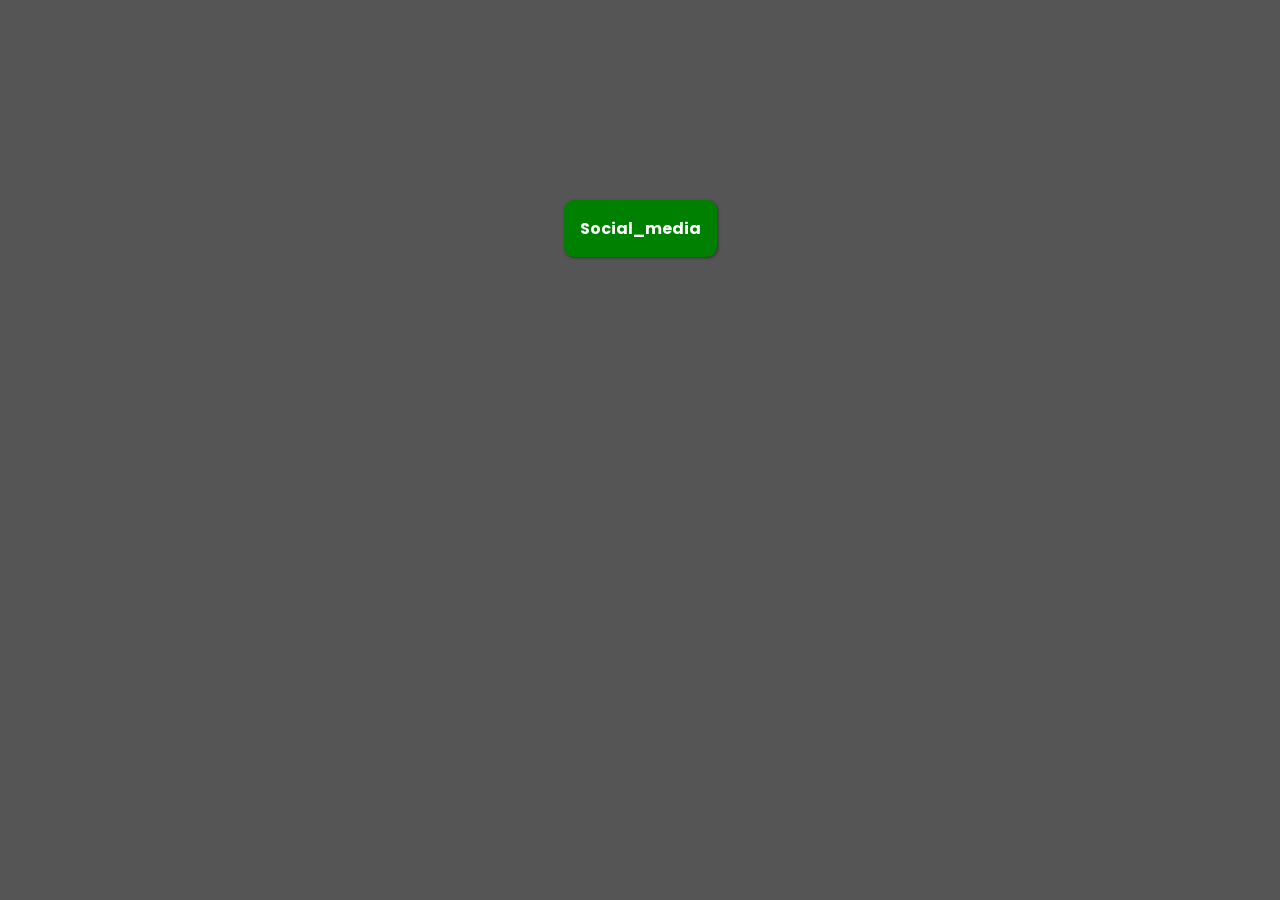
<file: dropdown/index.html>
<!DOCTYPE html>
<html lang="en">
<head>
    <meta charset="UTF-8">
    <meta http-equiv="X-UA-Compatible" content="IE=edge">
    <meta name="viewport" content="width=device-width, initial-scale=1.0">
    <title>Document</title>
    <link rel="stylesheet" href="style.css">
    <link rel="stylesheet" href="https://cdnjs.cloudflare.com/ajax/libs/font-awesome/6.4.0/css/all.min.css" integrity="sha512-iecdLmaskl7CVkqkXNQ/ZH/XLlvWZOJyj7Yy7tcenmpD1ypASozpmT/E0iPtmFIB46ZmdtAc9eNBvH0H/ZpiBw==" crossorigin="anonymous" referrerpolicy="no-referrer" />
</head>
<body>   
    <div class="main">
        <div class="dropdown">
            <button class="dropbtn">Social_media</button>
            <div class="dropdown-content">
                <a href="https://www.google.com"><i class="fa-brands fa-google"></i> Google</a>
                <a href="https://www.facebook.com"><i class="fa-brands fa-facebook"></i> Facebook</a>
                <a href="https://www.youtube.com"><i class="fa-brands fa-youtube"></i> Youtube</a>
            </div>
        </div>
    </div>
    
</body>
</html>
</file>
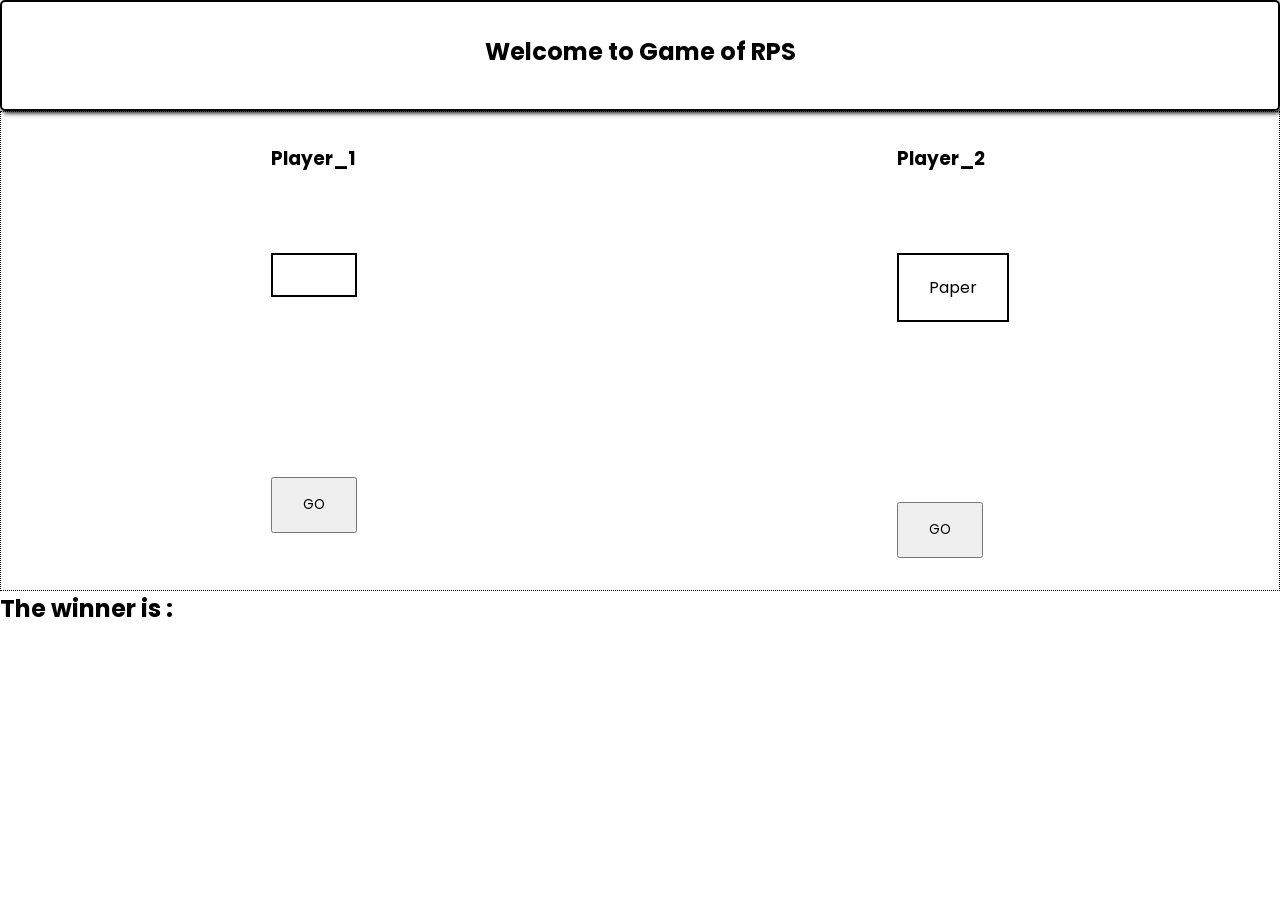
<file: ScissorPaperRock/index.html>
<!DOCTYPE html>
<html lang="en">
<head>
    <meta charset="UTF-8">
    <meta http-equiv="X-UA-Compatible" content="IE=edge">
    <meta name="viewport" content="width=device-width, initial-scale=1.0">
    <title>Game RPS</title>
    <link rel="stylesheet" href="style.css">
</head>
<body>
    <div class="main">
        <div class="heading">
            <h2>Welcome to Game of RPS</h2>
        </div>
        <div class="game">
            <div class="player1">
                <h3>Player_1</h3>
                <div class="display">
                    <span class="disp"></span>
                </div>
                <div class="btn">
                    <button onclick="suffel()">GO</button>
                </div>
            </div>

            <div class="player2">
                <h3>Player_2</h3>
                <div class="display">
                    <span class="comp--disp">Paper</span>
                </div>
                <div class="btn">
                    <button>GO</button>
                </div>
            </div>
        </div>
        <div class="result">
            <h2>The winner is :</h2>
            <h2 class="output"></h2>
        </div>
    </div>

<script src="script.js"></script>
</body>
</html>
</file>
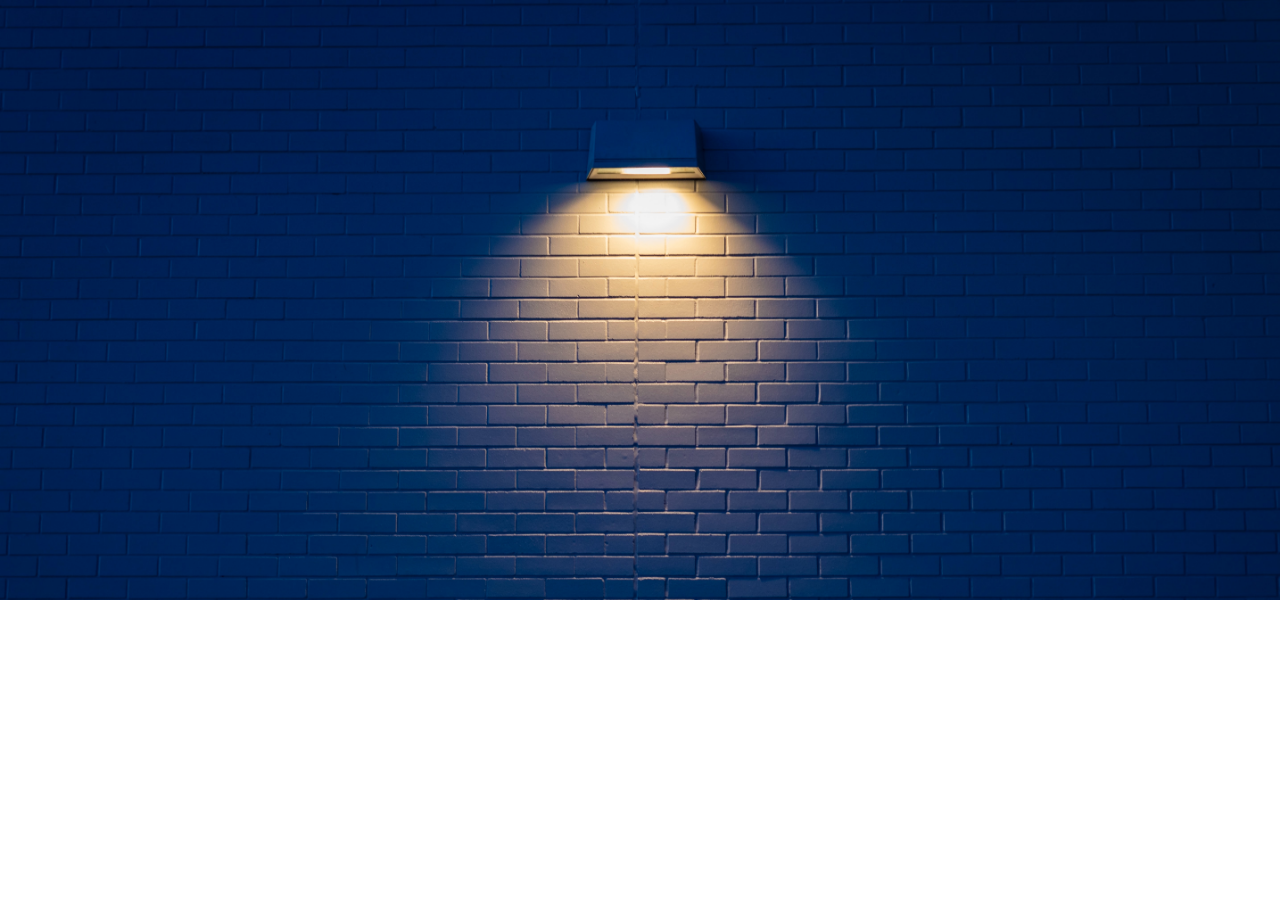
<file: text change/index.html>
<!DOCTYPE html>
<html lang="en">
<head>
    <meta charset="UTF-8">
    <meta http-equiv="X-UA-Compatible" content="IE=edge">
    <meta name="viewport" content="width=device-width, initial-scale=1.0">
    <title>Document</title>
    <style>
        @import url('https://fonts.googleapis.com/css2?family=Poppins&display=swap');
        *{
            margin: 0;
            padding: 0;
        }
        .main{
            background-image: url(bgimage.jpg);
            background-size: cover;
            background-repeat: no-repeat;
            height: 600px;
            width: 100%;
            display: flex;
            justify-content: center;
        }
        .text {
            padding-top: 370px;
        }
        #changing {
            color: black;
            font-size: 40px;
            font-weight: bold;
            font-family: 'Poppins', sans-serif;
        }
    </style>
</head>
<body>
    <div class="main">
        <div class="text">
            <p id="changing"></p>
        </div>
    </div>

    <script>
        const textchange  = document.querySelector("#changing");
    const textvalue = ["Wecome MY friend",
                    "in my learning",
                    "process of this",
                    "text-changing",
                    "Thankyou 🙂"];
    let counter = 0;
    setInterval(()=>{
    textchange.textContent = textvalue[counter];
    counter=(counter+1)% textvalue.length;
    },3000);
    </script>
</body>
</html>
</file>
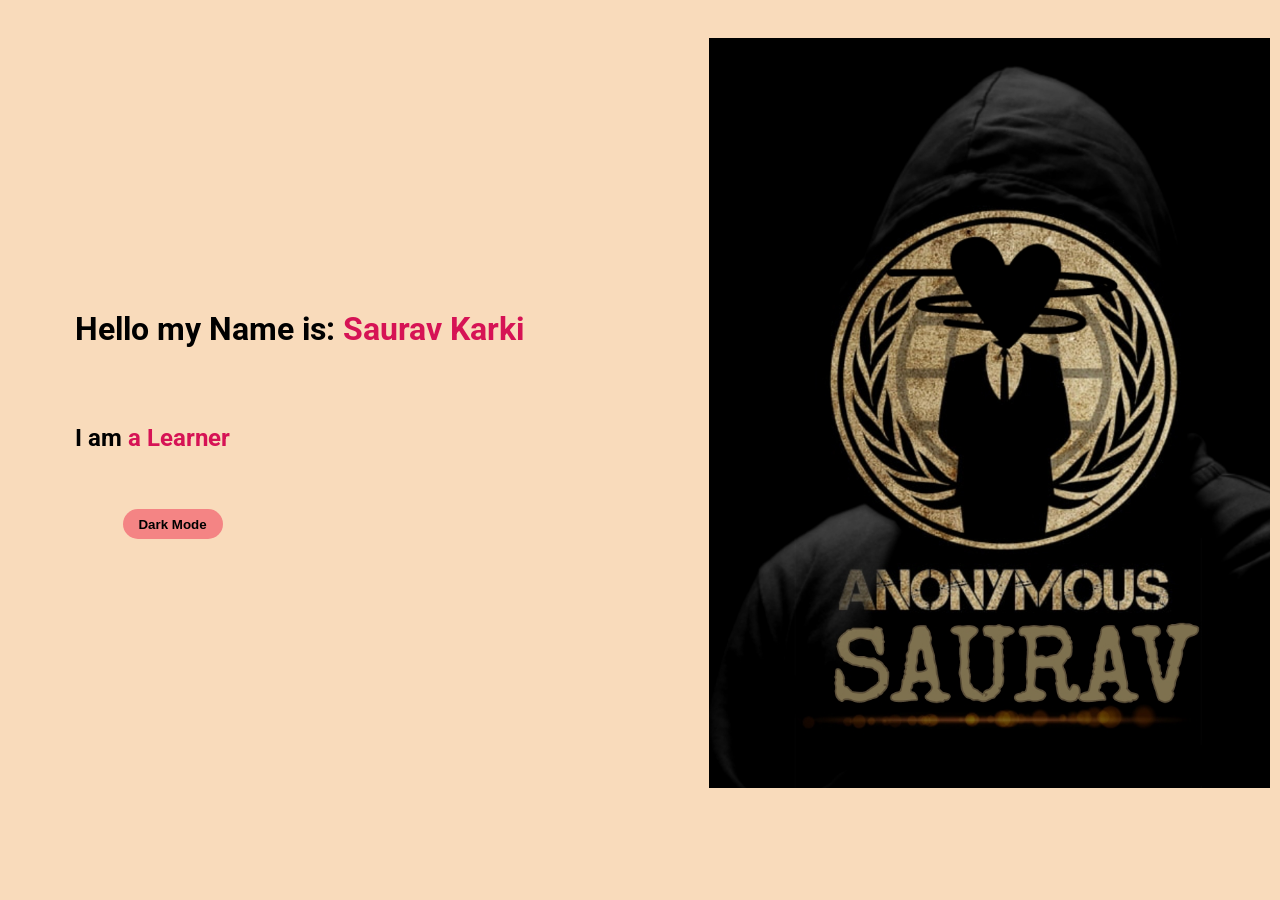
<file: toggle/index.html>
<!DOCTYPE html>
<html lang="en">
<head>
    <meta charset="UTF-8">
    <meta http-equiv="X-UA-Compatible" content="IE=edge">
    <meta name="viewport" content="width=device-width, initial-scale=1.0">
    <title>Portfoilio</title>
    <link rel="stylesheet" href="style.css">
</head>
<body>
    <div class="parent">
        <div class="left">
            <h1>Hello my Name is: <span>Saurav Karki</span></h1><br><br><br>
            <h2>I am <span id="change">a Learner</span></h2><br><br><br>
            <button onclick="myFunction()">Dark Mode</button>
        </div>
        <div class="right">
            <img src="img.jpg" alt="picture">
        </div>
    </div>
    <script src="script1.js"></script>
</body>
</html>
</file>
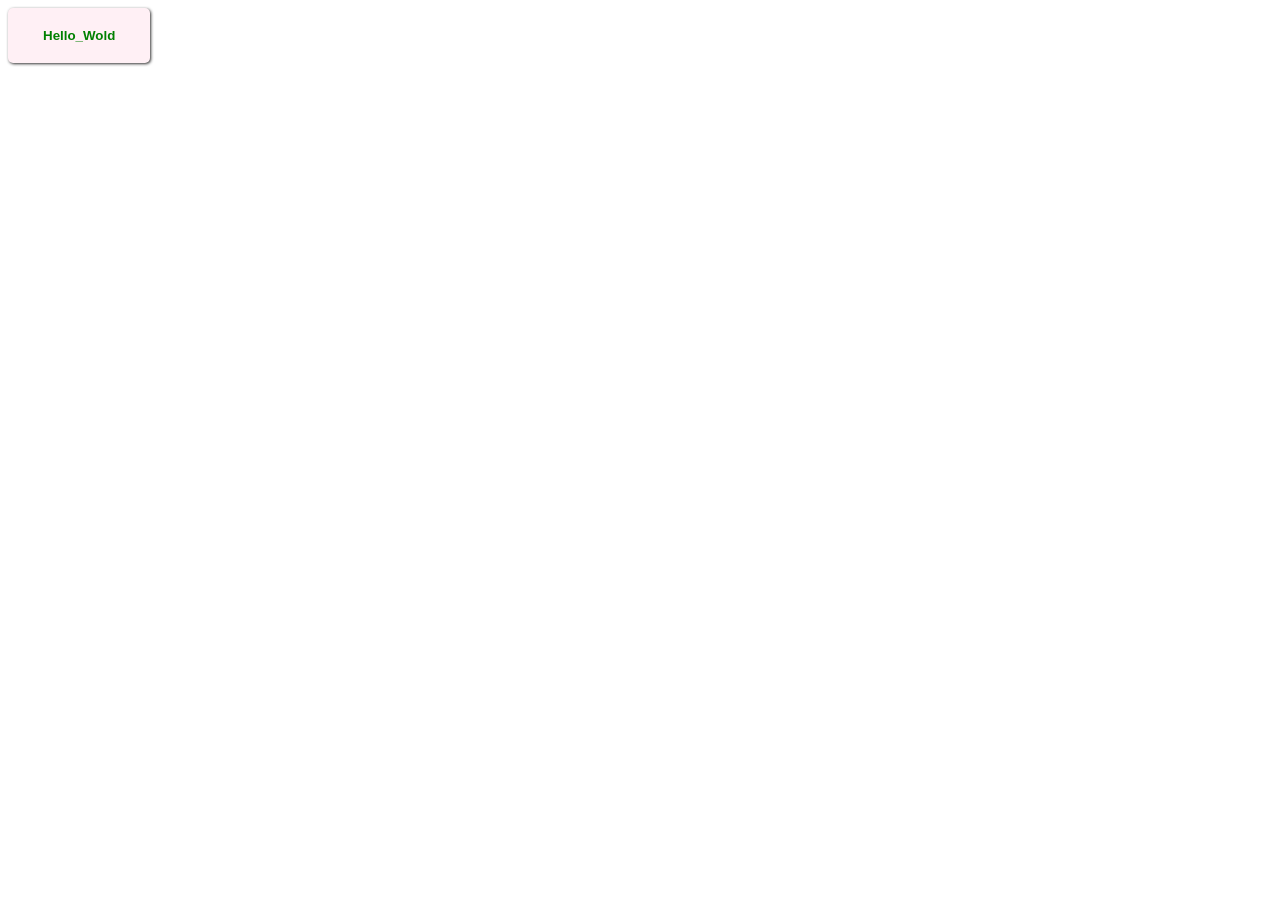
<file: buttons hover/btn2.html>
<!DOCTYPE html>
<html lang="en">
<head>
    <meta charset="UTF-8">
    <meta http-equiv="X-UA-Compatible" content="IE=edge">
    <meta name="viewport" content="width=device-width, initial-scale=1.0">
    <title>Document</title>
    <style>
        button {
            padding: 20px 35px;
            background-color: lavenderblush;
            color: green;
            font-weight: bold;
            transition: ease-in-out 0.3s;
            box-shadow: 1px 1px 3px #333;
            border: none;
            border-radius: 5px;
        }
        button:hover{
            background-color: green;
            color: white;
            box-shadow: 3px 3px 5px #333;
        }
    </style>
</head>
<body>
    <button>Hello_Wold</button>
</body>
</html>
</file>
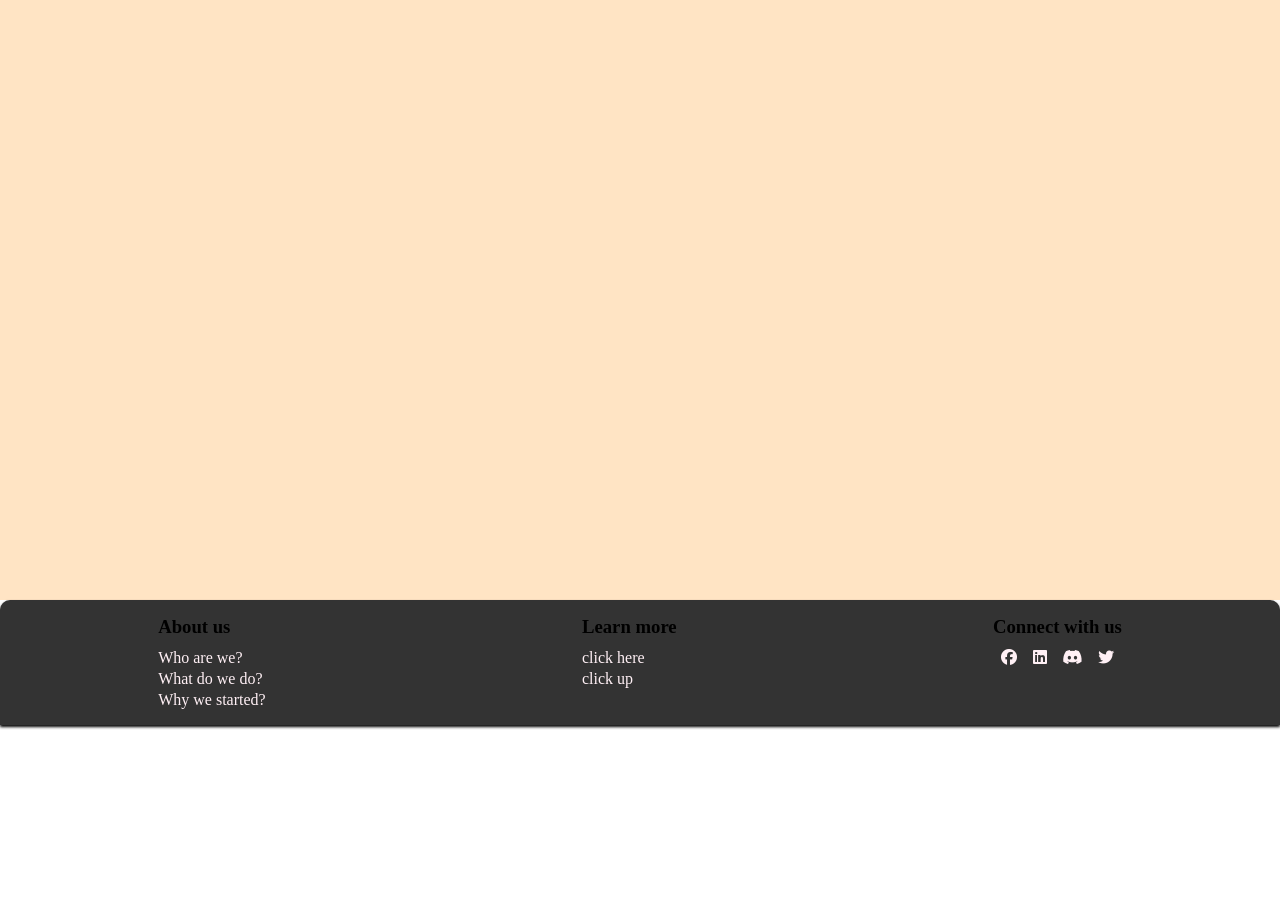
<file: footer/footer.html>
<!DOCTYPE html>
<html lang="en">
<head>
    <meta charset="UTF-8">
    <meta http-equiv="X-UA-Compatible" content="IE=edge">
    <meta name="viewport" content="width=device-width, initial-scale=1.0">
    <title>Document</title>
    <link rel="stylesheet" href="https://cdnjs.cloudflare.com/ajax/libs/font-awesome/6.4.0/css/all.min.css" integrity="sha512-iecdLmaskl7CVkqkXNQ/ZH/XLlvWZOJyj7Yy7tcenmpD1ypASozpmT/E0iPtmFIB46ZmdtAc9eNBvH0H/ZpiBw==" crossorigin="anonymous" referrerpolicy="no-referrer" />
    <link rel="stylesheet" href="footer.css">
</head>
<body>
    <div class="main">
        <div class="empty"></div>
        <footer class="footer">
            <div class="titles">
                <div class="title1 head">
                    <h3>About us</h3>
                    <div class="content">
                        <a href="#">Who are we?</a>
                        <a href="#">What do we do?</a>
                        <a href="#">Why we started?</a>
                    </div>
                </div>
                    
                <div class="title2 head">
                    <h3>Learn more</h3>
                    <div class="content">
                        <a href="#">click here</a>
                        <a href="#">click up</a>
                    </div>
                </div>
                    
                <div class="title3 head">
                    <h3>Connect with us</h3>
                    <div class="content icon">
                        <a href="https://www.facebook.com"><i class="fa-brands fa-facebook"></i></a>
                        <a href="#"><i class="fa-brands fa-linkedin"></i></a>
                        <a href="#"><i class="fa-brands fa-discord"></i></a>
                        <a href="#"><i class="fa-brands fa-twitter"></i></a>
                    </div>  
                </div>    
            </div>
        </footer>
    </div>
</body>
</html>
</file>
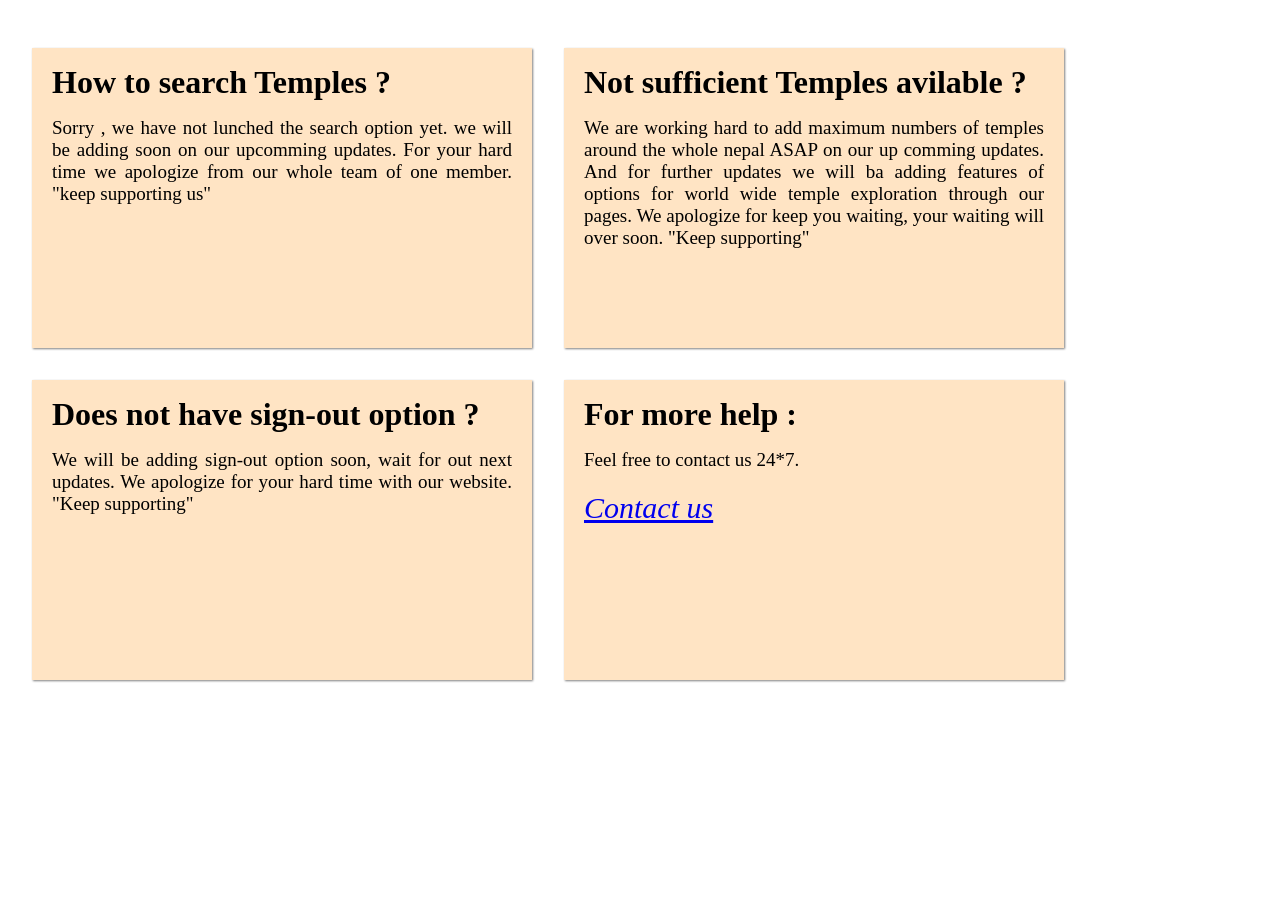
<file: help/help.html>
<!DOCTYPE html>
<html lang="en">
<head>
    <meta charset="UTF-8">
    <meta http-equiv="X-UA-Compatible" content="IE=edge">
    <meta name="viewport" content="width=device-width, initial-scale=1.0">
    <title>Document</title>
    <link rel="stylesheet" href="help.css">
</head>
<body>
    <div class="main">
        <div class="help1 hlp">
            <h1>How to search Temples ?</h1>
            <div class="ans"><span>Sorry , we have not lunched the search option yet. we will be adding soon on our upcomming updates. For your hard time we apologize from our whole team of one member. "keep supporting us"  </span></div>
        </div>
        <div class="help2 hlp">
            <h1>Not sufficient Temples avilable ?</h1>
            <div class="ans"><span>We are working hard to add maximum numbers of temples around the whole nepal ASAP on our up comming updates. And for further updates we will ba adding features of options for world wide temple exploration through our pages. We apologize for keep you waiting, your waiting will over soon. "Keep supporting"</span></div>
        </div>
        <div class="help3 hlp">
            <h1>Does not have sign-out option ?</h1>
            <div class="ans"><span>We will be adding sign-out option soon, wait for out next updates. We apologize for your hard time with our website. "Keep supporting"</span></div>
        </div>
        <div class="help4 hlp">
            <h1>For more help :</h1>
            <div class="ans"><span>Feel free to contact us 24*7.</span><br>
                <div class="btn"><a href="contact.html">Contact us</a></div></div>
        </div>
    </div>
</body>
</html>
</file>
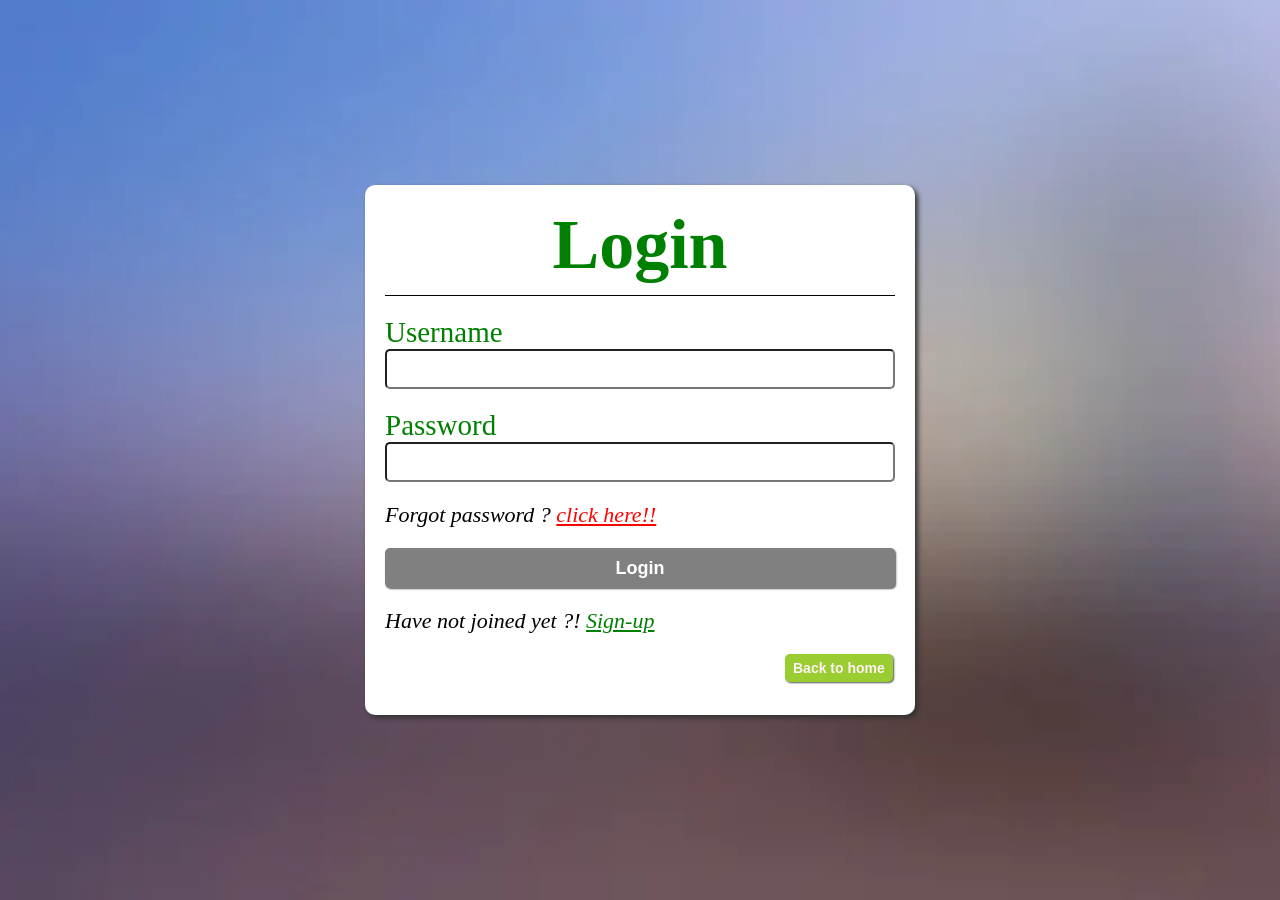
<file: login_page/login.html>
<!DOCTYPE html>
<html lang="en">
<head>
    <meta charset="UTF-8">
    <meta http-equiv="X-UA-Compatible" content="IE=edge">
    <meta name="viewport" content="width=device-width, initial-scale=1.0">
    <title>Document</title>
    <link rel="stylesheet" href="login.css">
</head>
<body>
    <div class="bgimg">
        <div class="container">
            <p>Login</p>
            <form method="post">
                <div class="name">
                    <label>Username</label>
                    <input type="text" required>
                </div>
                <div class="newpass">
                    <label>Password</label>
                    <input type="password" required>
                </div>
                <div class="fog-pass">Forgot password ? <a href="#">click here!!</a></div>
                <div class="submit"><input type="submit" value="Login"></div>
                <div class="signup">
                    Have not joined yet ?! <a href="#">Sign-up</a>
                </div>
                <button class="home">
                <a href="#">Back to home</a> 
                </button>
            </form>
        </div>
    </div>
    
</body>
</html>
</file>
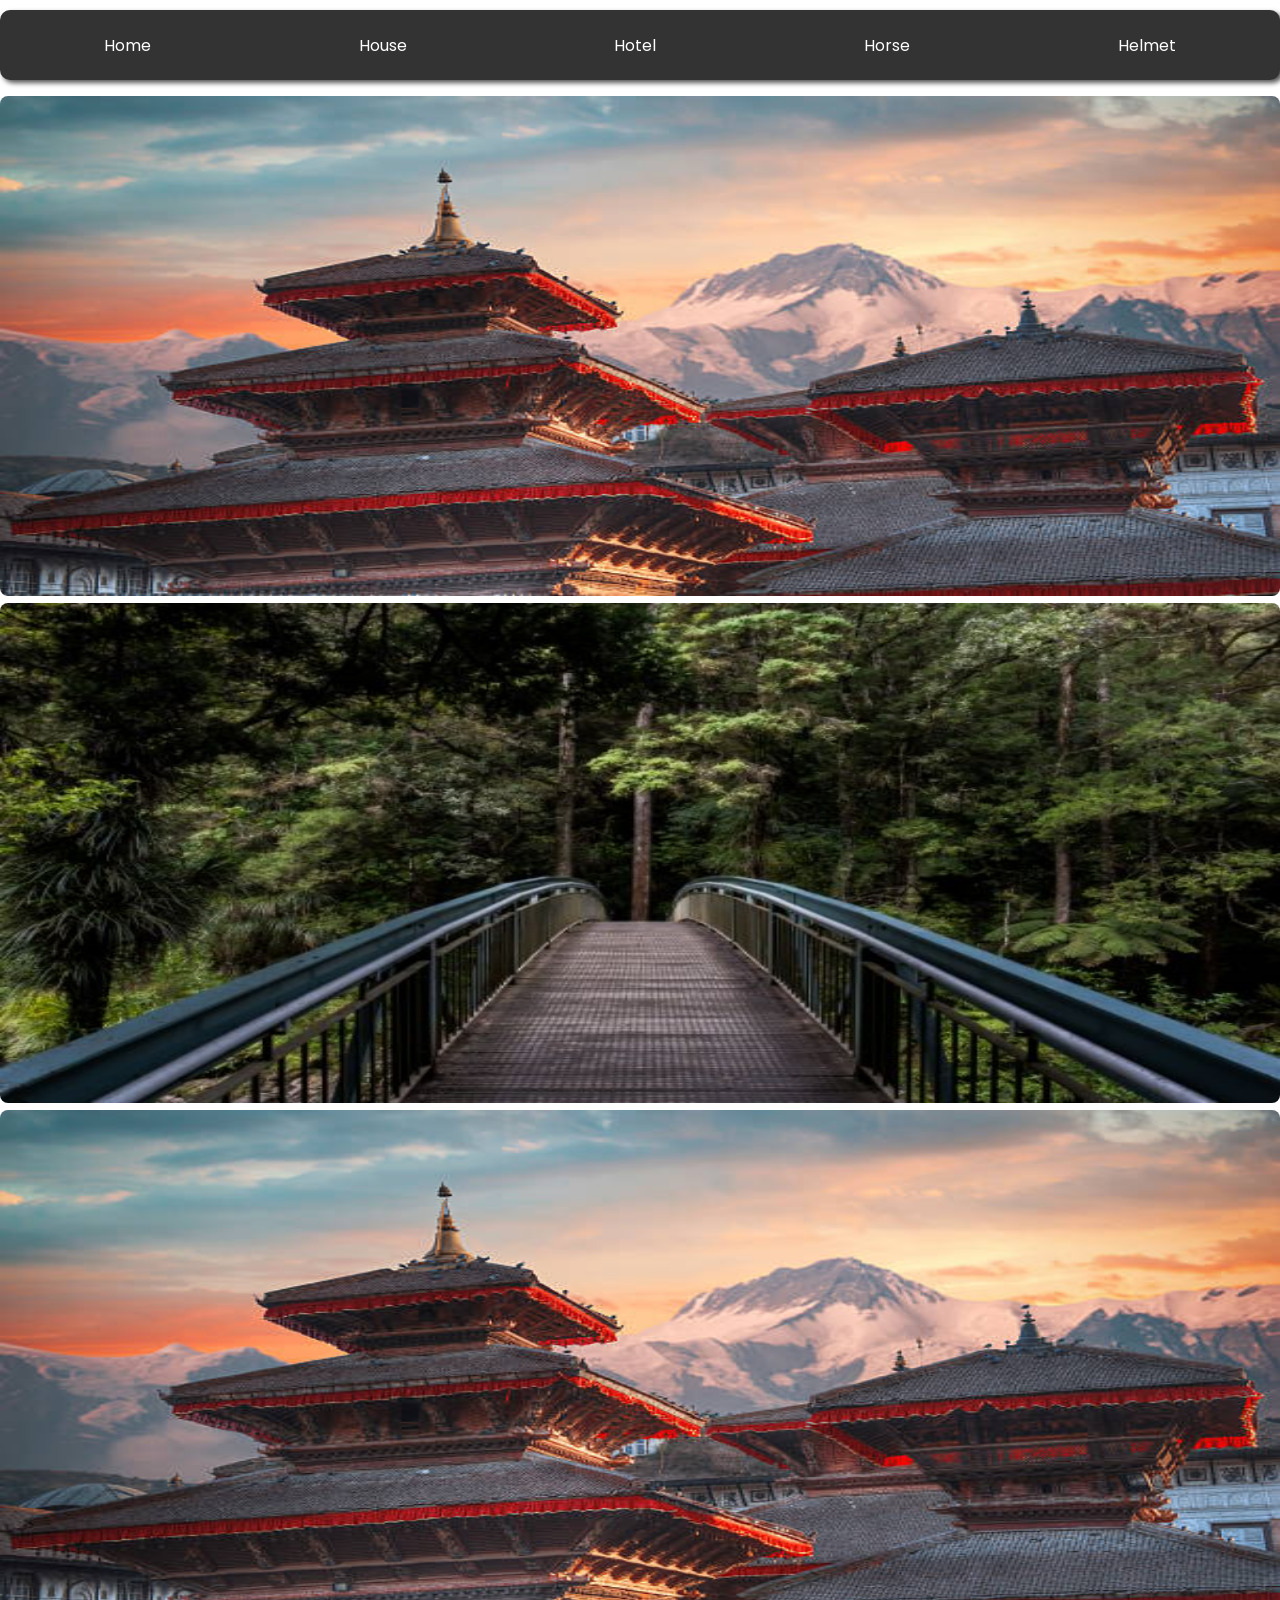
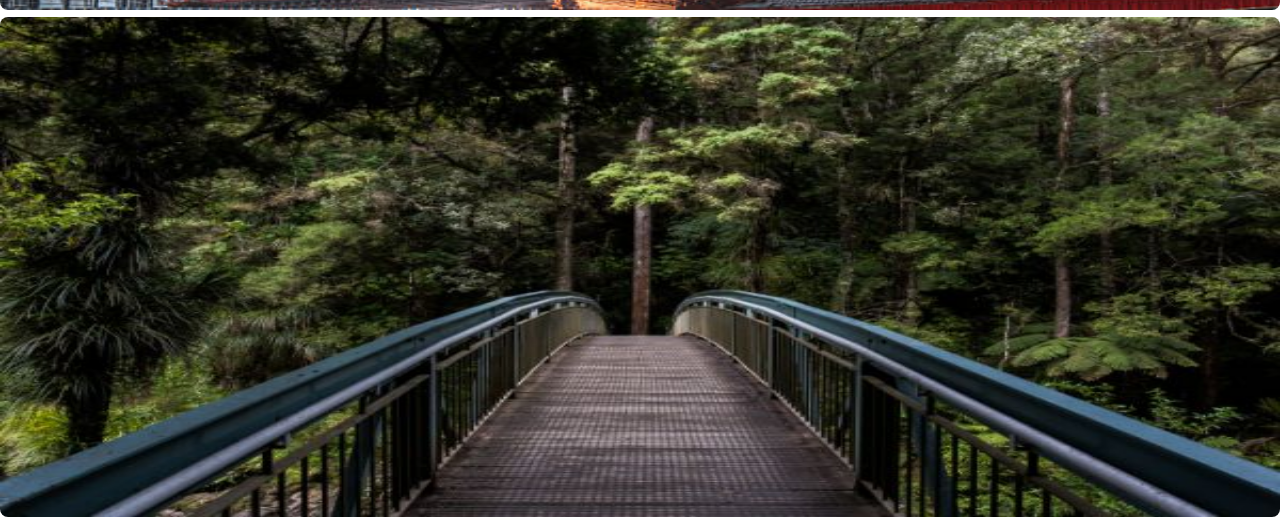
<file: navigation_bar/home.html>
<!DOCTYPE html>
<html lang="en">
<head>
    <meta charset="UTF-8">
    <meta http-equiv="X-UA-Compatible" content="IE=edge">
    <meta name="viewport" content="width=device-width, initial-scale=1.0">
    <title>Document</title>
    <link rel="stylesheet" href="home.css">
</head>
<body>
    <div class="main">
        <nav class="navbar">
            <a href="#">Home</a>
            <a href="#">House</a>
            <a href="#">Hotel</a>
            <a href="#">Horse</a>
            <a href="#">Helmet</a>
        </nav>
        <div class="images">
            <img src="img1.jpg" alt="">
            <img src="img2.jpg" alt="">
            <img src="img1.jpg" alt="">
            <img src="img2.jpg" alt="">
        </div>
    </div>
    
</body>
</html>
</file>
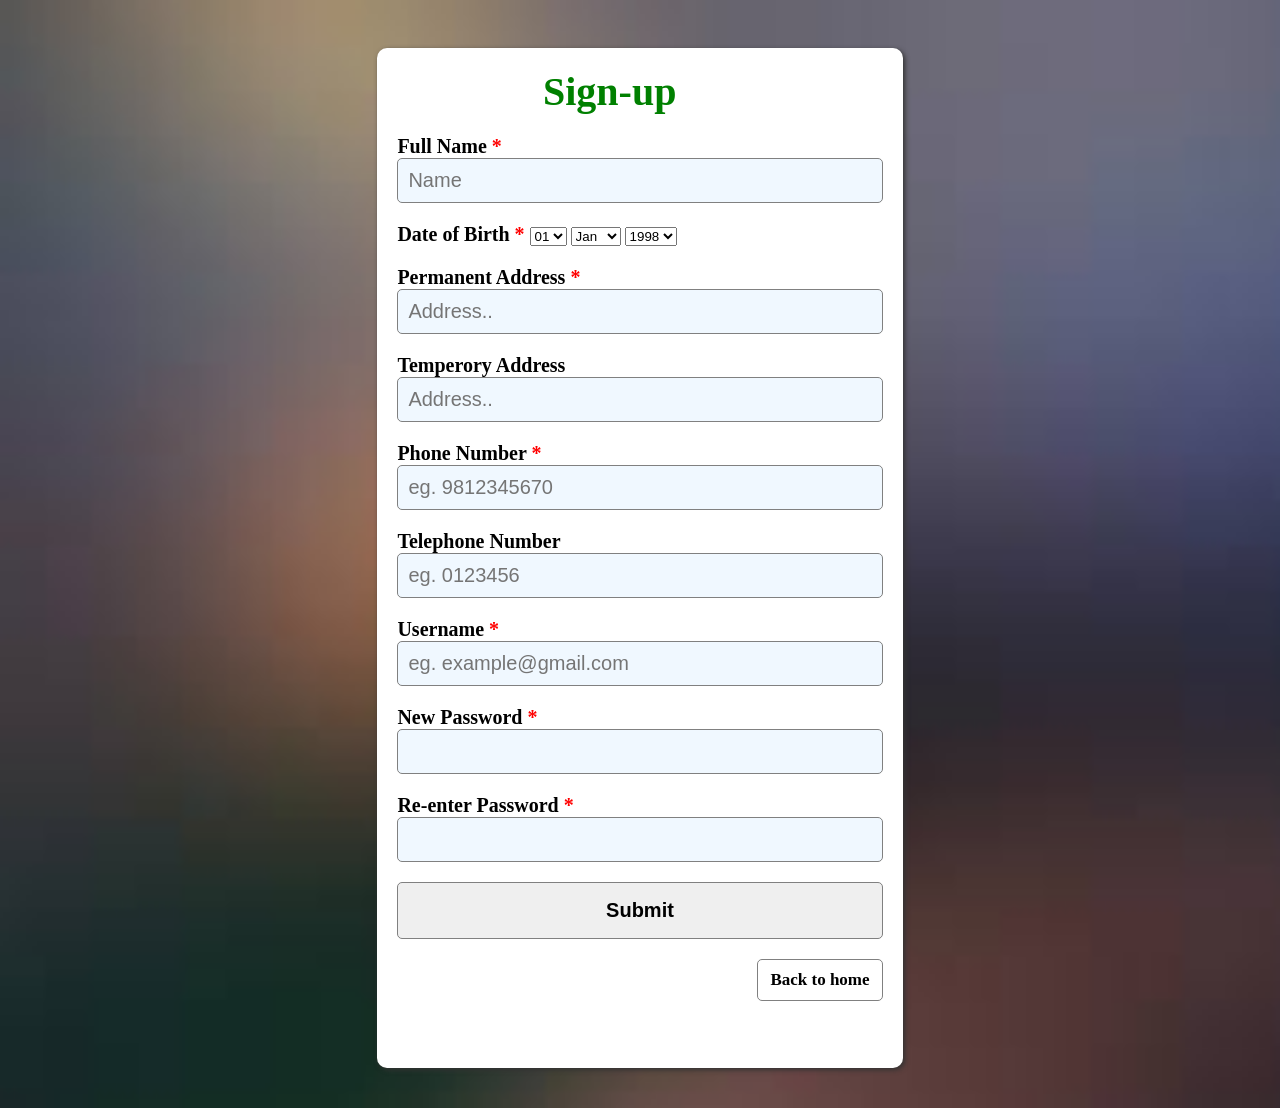
<file: sign_in/signin.html>
<!DOCTYPE html>
<html lang="en">
<head>
    <meta charset="UTF-8">
    <meta http-equiv="X-UA-Compatible" content="IE=edge">
    <meta name="viewport" content="width=device-width, initial-scale=1.0">
    <title>Sign_in form</title>
    <link rel="stylesheet" href="signin.css">
</head>
<body>
    <div class="bgimg">
        <form>
            <div class="title">
                <span>Sign-up</span>
            </div>
            <div class="personalinfo">
                <div class="name">
                    <label>Full Name <span> *</span> </label>
                    <input type="text" placeholder="Name" required>
                </div>
                <div class="dob">
                    <label>Date of Birth <span> *</span> </label>
                    <select name="date">
                        <option value="date">01</option>
                        <option value="date">02</option>
                        <option value="date">03</option>
                        <option value="date">04</option>
                        <option value="date">05</option>
                        <option value="date">06</option>
                        <option value="date">07</option>
                        <option value="date">08</option>
                        <option value="date">09</option>
                    </select>
                    <select name="Month">
                        <option value="mnth">Jan</option>
                        <option value="mnth">Feb</option>
                        <option value="mnth">Mar</option>
                        <option value="mnth">Api</option>
                        <option value="mnth">May</option>
                        <option value="mnth">Jun</option>
                        <option value="mnth">Jul</option>
                        <option value="mnth">Aug</option>
                        <option value="mnth">Sept</option>
                        <option value="mnth">Oct</option>
                        <option value="mnth">Nov</option>
                        <option value="mnth">Dec</option>
                    </select>
                    <select name="year">
                        <option value="Year">1998</option>
                        <option value="Year">1999</option>
                        <option value="Year">2000</option>
                        <option value="Year">2001</option>
                        <option value="Year">2002</option>
                        <option value="Year">2003</option>
                        <option value="Year">2004</option>
                        <option value="Year">2005</option>
                        <option value="Year">2006</option>
                        <option value="Year">2007</option>
                    </select>
                </div>
                <div class="paddress address">
                    <label for="address">Permanent Address <span> *</span> </label>
                    <input type="text" placeholder="Address.." required>
                </div>
                <div class="taddress address">
                    <label for="address">Temperory Address</label>
                    <input type="text" placeholder="Address..">
                </div>
                <div class="phone num">
                    <label for="number">Phone Number <span> *</span></label>
                    <input type="number" placeholder="eg. 9812345670" required>
                </div>
                <div class="telephone num">
                    <label for="number">Telephone Number</label>
                    <input type="number" placeholder="eg. 0123456">
                </div>
            </div>
            <div class="user">
                <div class="uname">
                    <label for="name">Username <span> *</span></label>
                    <input type="text" placeholder="eg. example@gmail.com" required>
                </div>
                <div class="newp password">
                    <label for="password">New Password <span> *</span></label>
                    <input type="password" required>
                </div>
                <div class="rep password">
                    <label for="password">Re-enter Password <span> *</span></label>
                    <input type="password" required>
                </div>
            </div>
            <div class="message"></div>
            <div class="submit">
                <button onclick="disp()">Submit</button>
            </div>
            <div class="home">Back to home</div>
        </form>
    </div>

<script>
    let messageEl = document.querySelector(".message")
    
    function disp() {
        messageEl.textContent = "Sucessfully created a new account ✅"
    }

</script>
</body>
</html>
</file>
<file: dropdown/style.css>
@import url('https://fonts.googleapis.com/css2?family=Poppins:ital@1&display=swap');

*{
    margin: 0;
    padding: 0;
    box-sizing: border-box;
    font-family: 'Poppins', sans-serif;
}
body{
    background-color: #555;
}
.main {
    display: flex;
    justify-content: center;
    align-items: center;
    margin-top: 200px;
}
.dropbtn {
border-radius: 10px;
background-color: green;
color: white;
padding: 16px;
font-size: 16px;
font-weight: bold;
border: none;
box-shadow: 1px 1px 3px #333;
}

.dropdown {
position: relative;
display: inline-block;
}

.dropdown-content {
display: none;
position: absolute;
background-color: #f1f1f1;
min-width: 160px;
box-shadow: 0px 8px 16px 0px rgba(0,0,0,0.2);
z-index: 1;
border-radius: 10px;
}

.dropdown-content a {
color: black;
padding: 12px 16px;
text-decoration: none;
display: block;
}

.dropbtn:hover{
    box-shadow: 3px 3px 5px #333;
}

.dropdown-content a:hover {
    background-color: lavenderblush;
    color: #008000;
    border-radius: 5px;
    box-shadow: 1px 1px 3px #333;
}

.dropdown:hover .dropdown-content {
    display: block;
}

.dropdown:hover .dropbtn {background-color: green;}
</file>
<file: ScissorPaperRock/style.css>
@import url('https://fonts.googleapis.com/css2?family=Poppins:ital@1&display=swap');

* {
    margin: 0;
    padding: 0;
    box-sizing: border-box;
    font-family: 'Poppins', sans-serif;
}
.main {
    display: flex;
    flex-direction: column;
    height: 700px;
}
.heading {
    display: flex;
    justify-content: center;
    padding-top: 2rem;
    border: 2px solid black;
    padding-bottom: 40px;
    border-radius: 5px;
    box-shadow: 2px 2px 5px;
}
.game {
    display: flex;
    justify-content: space-around;
    height: 480px;
    border: 1px dotted;
}
.game .player1 {
    padding-top: 2rem;
}
.game .player2 {
    padding-top: 2rem;
}
.game .display {
    margin-top:80px;
    border: 2px solid black;
    padding: 20px 30px;
}
.game .btn {
    margin-top: 180px;
}
.btn button {
    padding: 16px 30px;
}
</file>
<file: toggle/style.css>
@import url('https://fonts.googleapis.com/css2?family=Roboto&display=swap');
*{
    margin:0;
    padding: 0;
}
html,body{
    height: 100%;
    overflow: hidden;
    font-family:'Roboto', sans-serif;
    background-color: #F9DBBB;

}
.parent{
    width:100%;
    display: flex;
}
.left{
    width: 50%;
    
    margin: auto 50px;
}
.right{
    width: 50%;
}
img{
   width:100%;
   height: 750px;
   object-fit: cover;
}

span{
    color:#D61355;
}
button{
    border-radius: 20px;
    height: 30px;
    width:100px;
    border-style: none;
    background-color: #F48484;
    font-weight: 600;
}
button:hover{
    background-color: #D61355;
    color:white;
}

.dark-mode{
    background-color: black;
    color:white;
}

.dark-mode span{
    color: burlywood;
}

.dark-mode button{
    background-color: #F9DBBB;
    color:#D61355;
}

.dark-mode button:hover{
    background-color: aquamarine;
    color:brown;
}
</file>
<file: footer/footer.css>
*{
    margin: 0;
    padding: 0;
    box-sizing: border-box;
}
.empty {
    height: 600px;
    background-color: bisque;
}
footer {
    background-color: #333;
    border-top-left-radius: 10px;
    border-top-right-radius: 10px;
    box-shadow: 0 2px 3px black
    
}
.titles {
    display: flex;
    justify-content: space-around;
    padding-top: 1rem;
    padding-bottom: 1rem;
}

.titles > .head{
    display: flex;
    flex-direction: column;
}
.content {
    display: flex;
    flex-direction: column;
    margin-top: 0.5rem;
}
a {
    text-decoration: none;
    color: lavenderblush;
    padding-top: 3px;
}
a:hover {
    color: green;
}
.icon {
    display: flex;
    flex-direction: row;
    justify-content: space-around;
    color: white;
}
.icon:hover{
    color: green;
}
</file>
<file: help/help.css>
*{
    margin: 0;
    padding: 0;
    box-sizing: border-box;
}



/* body */
.main {
    display: flex;
    flex-wrap: wrap;
    gap: 2rem;
    margin: 3rem 2rem;
}
.hlp {
    width: 500px;
    height: 300px;
    box-shadow: 1px 1px 2px gray;
    text-align: justify;
    padding-top: 1rem;
    padding-left: 20px;
    padding-right: 20px;
    background-color: bisque;
    transition:ease-in 0.4s;
}
.ans {
    padding-top: 1rem;
    font-size: 19px
}
.hlp:hover {
    box-shadow: 3px 3px 5px gray;
}
.btn {
    margin-top: 20px;
}
a {
    font-size: 30px;
    font-style: italic;
}
</file>
<file: login_page/login.css>
*{
    margin:0;
    padding: 0;
    box-sizing: border-box;
}
.bgimg {
    height: 100vh;
    width: 100%;
    background-image: url(blurbg.webp);
    overflow: hidden;
    background-size: cover;
    display: flex;
    align-items: center;
    justify-content: center;
}
.container {
    background-color: white;
    padding: 20px 20px;
    border-radius: 10px;
    width: 550px;
    height: 530px;
    box-shadow: 3px 3px 5px #333;
}
.container:hover {
    box-shadow: 8px 8px 11px rgba(33,33,33,.2)
}
.container p {
    font-size: 70px;
    text-align: center;
    font-weight: bold;
    padding-bottom: 10px;
    color: green;
    border-bottom: 1px solid black;

}
form label{
    font-size: 29px;
    font-weight: 500;
    color: green;
}
form input {
    width: 100%;
    height: 40px;
    border-radius: 5px;
    cursor: pointer;
    transition: ease-in-out 0.4s;
}
.name, .newpass, .fog-pass, .submit, .signup, .home {
    margin-top: 20px;
}
.fog-pass, .signup {
    font-size: 22px;
    font-style: italic;
}
.fog-pass a {
    color: red;
}
.signup a {
    color: green;
}
button {
    background-color: yellowgreen;
    border: none;
    border-radius: 5px;
    margin-left: 400px;
    padding: 6px 8px;
    box-shadow: 1px 1px 2px #555;
    transition: ease-out 0.5s;
}
button a {
    text-decoration: none;
    color: lavenderblush;
    font-size: 14px;
    font-weight: bold;
}
button:hover {
    background-color: green;
    box-shadow: 3px 3px 5px #333;
}
.submit input {
    background-color:grey;
    color:#fff;
    font-weight: bold;
    font-size: 18px;
    border: none;
    box-shadow: 1px 1px 2px #555;
}
.submit input:hover{
    background-color: green;
    color: bisque;
    box-shadow: 3px 3px 5px #333;
}
</file>
<file: navigation_bar/home.css>
@import url('https://fonts.googleapis.com/css2?family=Poppins&display=swap');

*{
    margin: 0;
    padding: 0;
    box-sizing: border-box;
    font-family:'Poppins', sans-serif;;
}
.main {
    display: flex;
    flex-direction: column;
    justify-content: center;
    align-items: center;
    position: relative;
}

.navbar {
    background-color: #333;
    display: flex;
    justify-content: space-around;
    top: 10px;
    width: 100%;
    height: 70px;
    align-items: center;
    border-radius: 10px;
    box-shadow: 3px 3px 5px #555;
    position:fixed;
}
.navbar:hover {
    box-shadow: 5px 5px 10px #000;
}
a {
    color: white;
    text-decoration: none;

}
a:hover {
    color: rgb(0,255,0);
}
.images {
    margin-top: 6rem;
}
img {
    height: 500px;
    width: 100%;
    border-radius: 8px;
}
</file>
<file: sign_in/signin.css>
*{
    margin: 0;
    padding: 0;
    box-sizing: border-box;
}
.bgimg {
    display: flex;
    justify-content: center;
    background-image: url(bgimg.jfif);
    background-size: cover;
    height: 100%;
    width: 100%;
}
form {
    margin-top: 3rem;
    background-color: white;
    padding: 20px 20px;
    height: 1020px;
    border-radius: 10px;
    box-shadow: 2px 2px 5px #333;
    margin-bottom: 40px;
}
.title {
    font-size: 40px;
    padding-left: 30%;
    font-weight: bold;
    color: #008000;
}

form input {
    width: 100%;
    border-radius: 5px;
    height: 45px;
    font-size: 20px;
    padding-left: 10px;
    background-color: aliceblue;
    border: 1px solid grey;
}
.personalinfo, .dob, .address, .num, .user, .password, .submit, .message, .home{
    margin-top: 20px;
}
label {
    font-size: 20px;
    font-weight: bold;
}
label > span {
    color: red;
}
.message {
    font-size: 22px;
    color: #008000;
    font-weight: 600;
}
button {
    padding: 16px 22px;
    border-radius: 5px;
    width: 100%;
    border: 1px solid gray;
    font-size: 20px;
    font-weight: bold;
    transition: ease-in-out 0.5s;
}
button:hover {
    background-color: #008000;
    color: antiquewhite;
}
.home {
    border: 1px solid grey;
    padding: 10px 12px;
    font-size: 17px;
    font-weight: bold;
    border-radius: 5px;
    margin-left: 360px;
}
.home:hover{
    background-color: #008000;
    color: antiquewhite;
}
</file>
